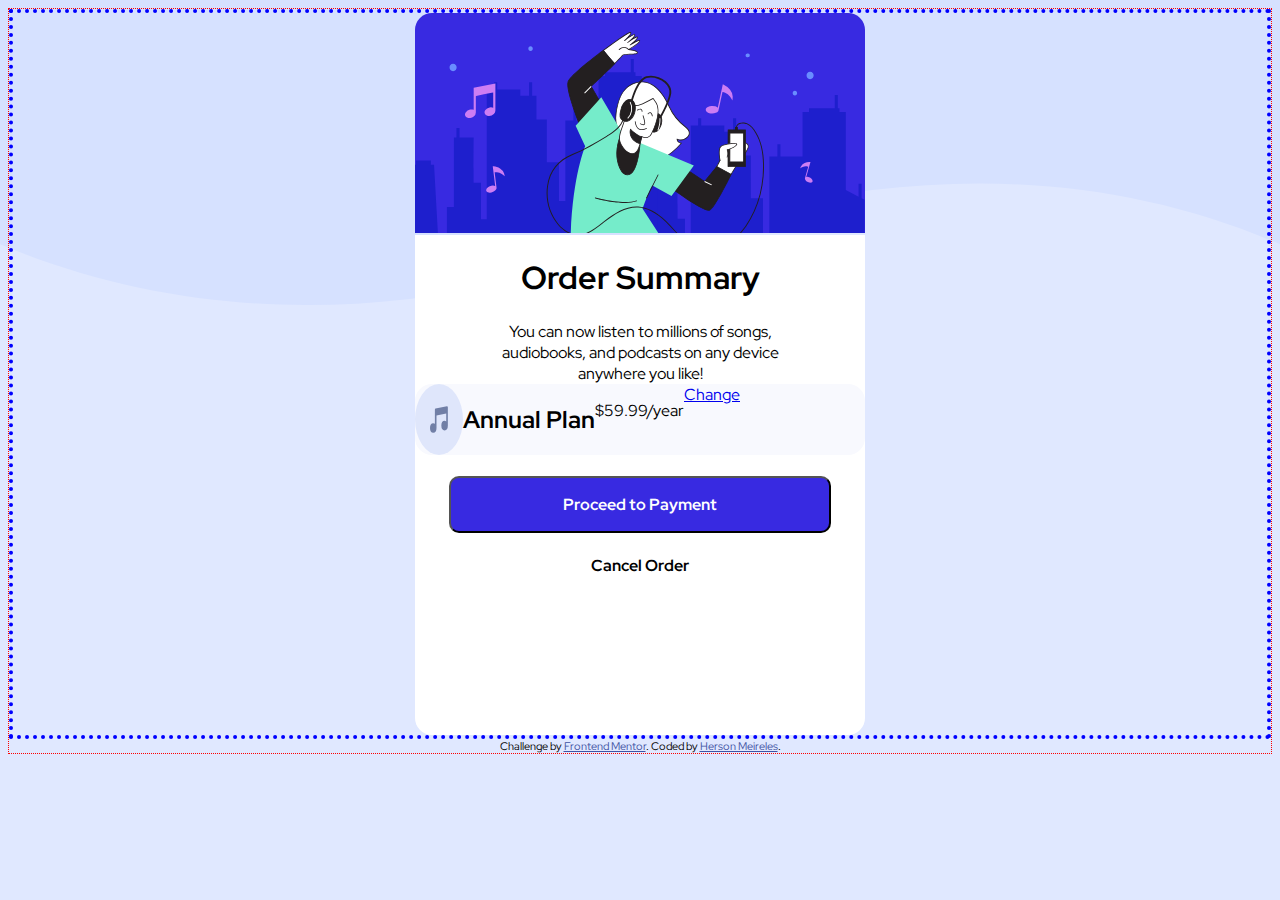
<file: Front End Mentor/Order summary component/index.html>
<!DOCTYPE html>
<html lang="en">
<head>
  <meta charset="UTF-8">
  <meta name="viewport" content="width=device-width, initial-scale=1.0"> <!-- displays site properly based on user's device -->

  <link rel="icon" type="image/png" sizes="32x32" href="./images/favicon-32x32.png">
  
  <title>Frontend Mentor | Order summary card</title>
  <link rel="stylesheet" href="styles.css">
  <link href="https://fonts.googleapis.com/css2?family=Red+Hat+Display:wght@300&display=swap" rel="stylesheet"> 
 
</head>
<body>

    <section>
      <div>
        <img src="./images/illustration-hero.svg" alt="woman dancing with headphone">
      </div>
    
      <div class="fundo-branco">
        <h1>Order Summary</h1>

        <p class="description">You can now listen to millions of songs, audiobooks, and podcasts on any 
          device anywhere you like!</p> 
        
        <div class="plan-anual">
          <img src="./images/icon-music.svg" alt="icon music">
          
          <h2>Annual Plan</h2>
          <p>$59.99/year</p>
        
          <a href="#">Change</a>
        </div>

        <br>

        <button class="buttons button1">Proceed to Payment</button>
        <br>
        <button class="buttons button2">Cancel Order</button>

        
      
      </div>
  </section>  
  
  <footer>
  <div class="attribution">
    Challenge by <a href="https://www.frontendmentor.io?ref=challenge" target="_blank">Frontend Mentor</a>. 
    Coded by <a href="#">Herson Meireles</a>.
  </div>
</footer>
</body>
</html>
</file>
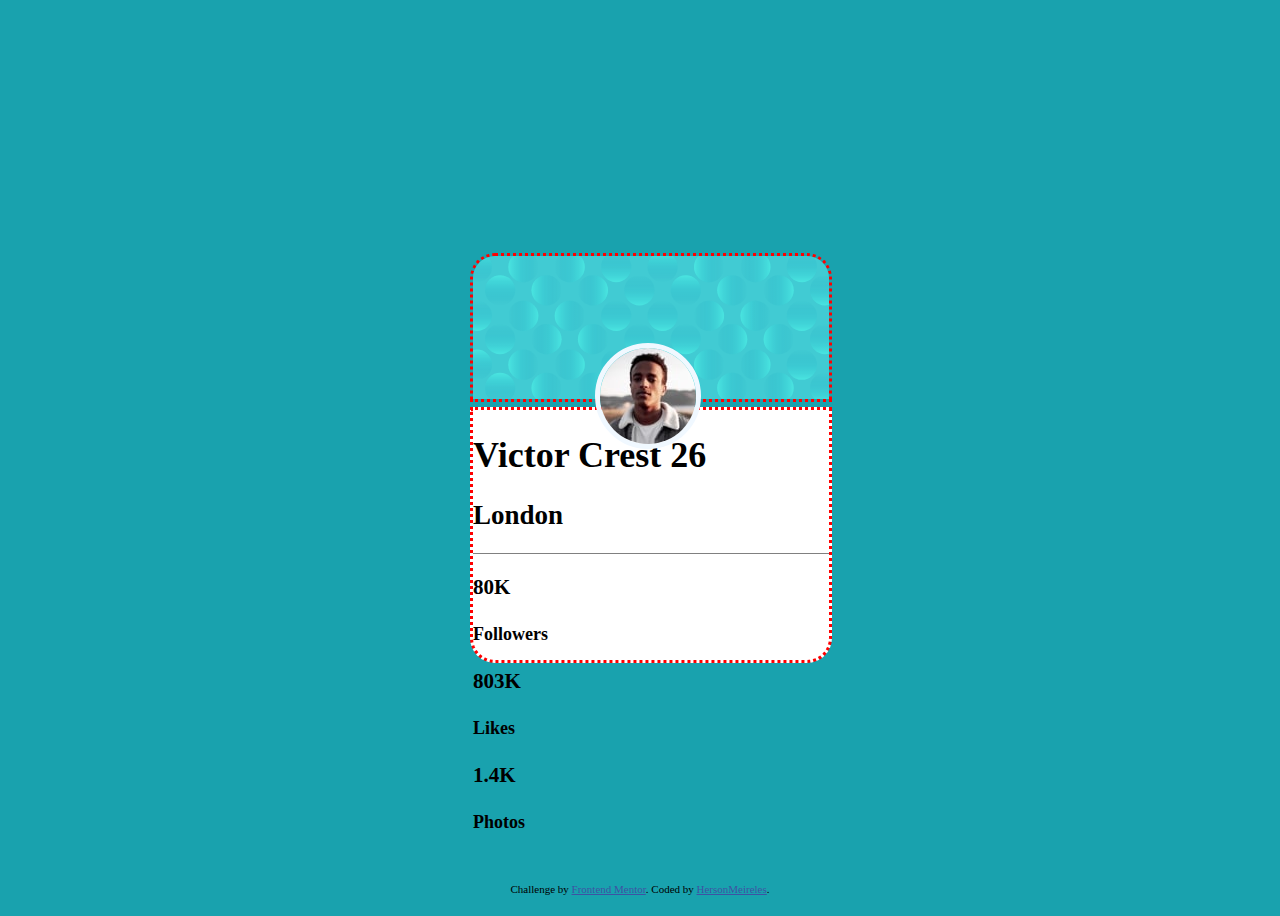
<file: Front End Mentor/profile-card-component-main/index.html>
<!DOCTYPE html>
<html lang="en">
<head>
  <meta charset="UTF-8">
  <meta name="viewport" content="width=device-width, initial-scale=1.0"> <!-- displays site properly based on user's device -->
  <link rel="stylesheet" href="styles.css">
  <link rel="icon" type="image/png" sizes="32x32" href="./images/favicon-32x32.png">
  
  <title>Frontend Mentor | Profile card component</title>

</head>
  <body>
    <section>

      <div>
        <img class="card" src="./images/bg-pattern-card.svg">
        <img class="photo-victor" src="./images/image-victor.jpg">
      </div>
      

      
      <div class="card-white">
    
          <div class="data">
              <h1>Victor Crest <span>26</span></h1>
              <h2>London</h2>
          </div>
          
          
          <div class="infos">
              <div>
                  <h3>80K</h3> 
                  <h4>Followers</h4> 
              <div> 
                  <h3>803K</h3> 
                  <h4>Likes</h4> 
              </div> 
                  <h3>1.4K</h3> 
                  <h4>Photos</h4> 
              </div>   
          </div>
      </div>
    </section> 
       

      




     <!-- <img class="bg-top" src="./images/bg-pattern-top.svg"> -->
      

       
    
  </body>

  <footer>
    <div class="attribution">
      Challenge by <a href="https://www.frontendmentor.io?ref=challenge" target="_blank">Frontend Mentor</a>. 
      Coded by <a href="#">HersonMeireles</a>.
    </div>
  </footer>

</html>
</file>
<file: Front End Mentor/Order summary component/styles.css>
body{
    background-image: url(./images/pattern-background-desktop.svg);
    background-repeat: no-repeat;
    background-color: hsl(225, 100%, 94%);
    background-size: 100% 40%;
    font-family:'Red Hat Display';
    border: red dotted 1px;
}

section {
    border: blue dotted 4px;
    display: flex;
    flex-direction: column;
    align-items: center;
}

img {
    border-top-left-radius: 17px;
    border-top-right-radius: 17px;
}


.fundo-branco {
    margin-top: -0.2rem;
    background-color: white;
    width: 450px;
    height: 500px;
    border-bottom-left-radius: 17px;
    border-bottom-right-radius: 17px;
}

h1 {
    font-weight: bold;
    text-align: center;
    font-size: 2rem;  
}

.description {
    text-align: center;
    font-size: 16px;
    width: 75%;
    margin: auto;
}

.plan-anual {
    background-color: #F8F9FE;
    border-radius: 17px;
    display: flex;

}

.buttons {
    font-family:'Red Hat Display';
    display: block;
    margin: auto;
    font-size: 16px;
    font-weight: bold;
}

.button1 {
    background-color: #382AE1;
    padding: 1rem 7rem;
    color: white;
    border-radius: 10px;
}

.button2 {
    background-color: unset;
    border: none;
}














.attribution { font-size: 11px; text-align: center; }
.attribution a { color: hsl(228, 45%, 44%); }
</file>
<file: Front End Mentor/profile-card-component-main/styles.css>
body{
    font-size: 18px;
    font-family: "Kumbh Sans";
    width: 100vw;
    height: 100vh;
    background: hsl(185, 75%, 39%);
    display: flex;
    flex-direction: column;
    align-items: center;
    justify-content: center;
  }

  section {
    position: relative;

  }

  .card{
    border-top-left-radius: 25px;
    border-top-right-radius: 25px;
    border: 3px red dotted;
    width: 100%;
  }

  .card-white{
    width: 100%;
    height: 250px;
    background-color: white;
    border-bottom-left-radius: 25px;
    border-bottom-right-radius: 25px;
    
    border: 3px red dotted;
}

  .photo-victor{
    position: absolute;
    margin-left: auto;
    margin-right: auto;
    left: 0;
    right: 0;
    top: 90px;
    border-width:5px;  
    border-style:solid;
    border-color: aliceblue;
    border-radius: 50%;
  }
  

  .data {
    margin: 0;
    width: 100%;
    border-bottom: gray 1px solid;
  }
 
  .infos {
    margin: 0;
    width: 100%;
  }

  footer{
  position:absolute;
  bottom: 5px;
  left: 0;
  right: 0;
  }
  .attribution { font-size: 11px; text-align: center; }
  .attribution a { color: hsl(228, 45%, 44%); }
</file>
